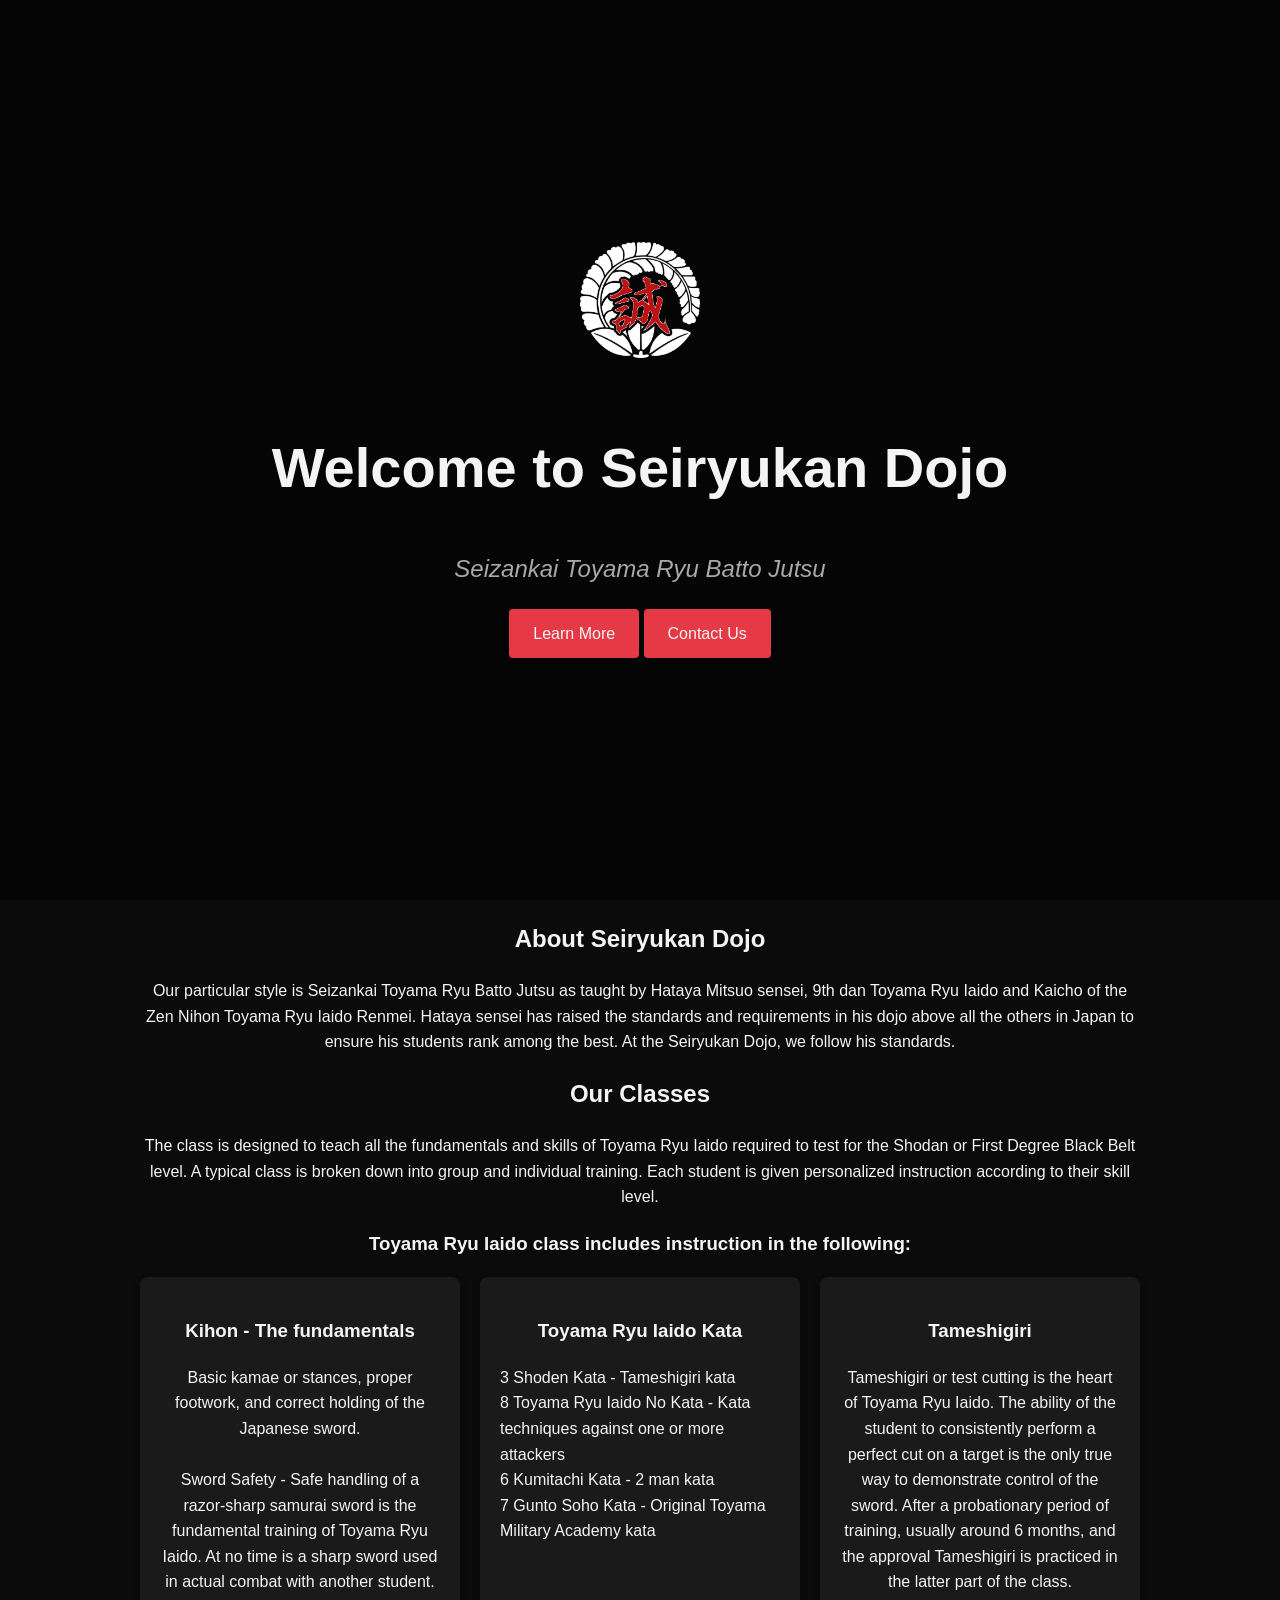
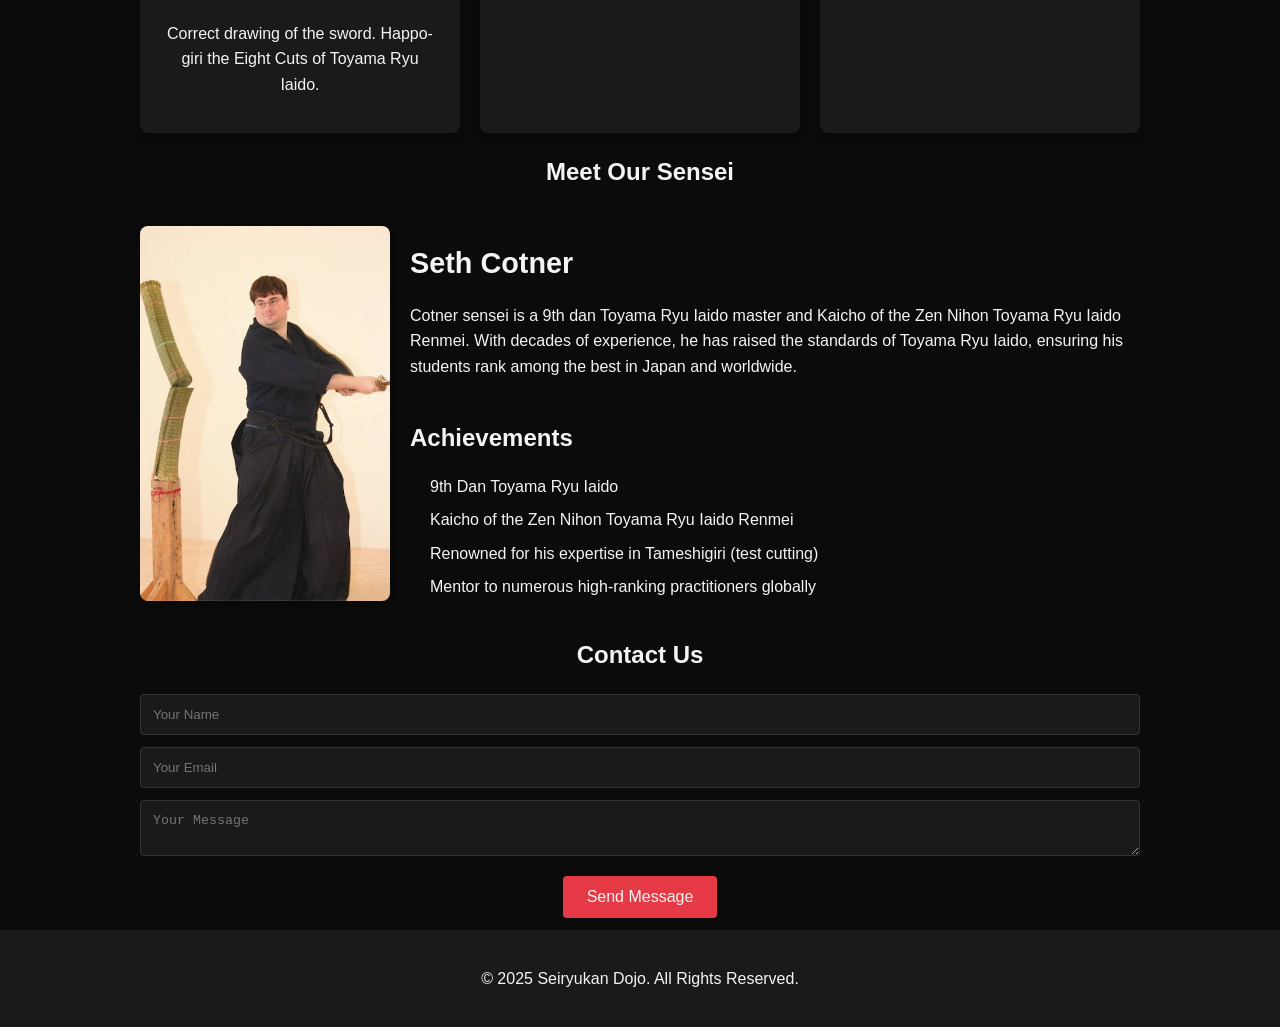
<file: index.html>
<!DOCTYPE html>
<html lang="en">
<head>
    <meta charset="UTF-8" />
    <meta name="viewport" content="width=device-width, initial-scale=1.0" />
    <title>Seiryukan Dojo</title>
    <!-- Link to the external stylesheet -->
    <link rel="stylesheet" href="./public/styles/styles.css" />
    <!-- Link to the external JavaScript file -->
    <script src="./public/scripts/script.js" defer></script>
</head>
<body>
    <!-- Hero section with a background image and overlay -->
    <header class="hero">
        <div class="hero-overlay"></div>
        <div class="hero-content">
            <!-- Logo image -->
            <img src="./public/imgs/symbol.webp" alt="Seiryukan Dojo Logo" class="dojo-logo">
            <!-- Main title and subtitle -->
            <h1 class="hero-title">Welcome to Seiryukan Dojo</h1>
            <p class="hero-subtitle">Seizankai Toyama Ryu Batto Jutsu</p>
            <!-- Call-to-action buttons -->
            <a href="#about" class="cta-button">Learn More</a>
            <a href="#contact" id="contact-button" class="cta-button">Contact Us</a>
        </div>
    </header>

    <!-- About section -->
    <section id="about" class="section about">
        <div class="container">
            <h2>About Seiryukan Dojo</h2>
            <p>
                <!-- Description of the dojo and its teachings -->
                Our particular style is Seizankai Toyama Ryu Batto Jutsu as taught by Hataya
                Mitsuo sensei, 9th dan Toyama Ryu Iaido and Kaicho of the Zen Nihon Toyama Ryu
                Iaido Renmei. Hataya sensei has raised the standards and requirements in his
                dojo above all the others in Japan to ensure his students rank among the best.
                At the Seiryukan Dojo, we follow his standards.
            </p>
        </div>
    </section>

    <!-- Classes section -->
    <section id="classes" class="section classes">
        <div class="container">
            <h2>Our Classes</h2>
            <p>
                <!-- Overview of the class structure -->
                The class is designed to teach all the fundamentals and skills of Toyama Ryu Iaido required to test for the Shodan or First Degree Black Belt level. 
                A typical class is broken down into group and individual training. Each student is given personalized instruction according to their skill level. 
            </p>
            <h3>Toyama Ryu Iaido class includes instruction in the following:</h3>
            <div class="class-list">
                <!-- Class item: Fundamentals -->
                <div class="class-item">
                    <h3>Kihon - The fundamentals</h3>
                    <p>
                        Basic kamae or stances, proper footwork, and correct holding of the Japanese sword.<br><br>
                        Sword Safety - Safe handling of a razor-sharp samurai sword is the fundamental training of Toyama Ryu Iaido. 
                        At no time is a sharp sword used in actual combat with another student.<br><br>
                        Correct drawing of the sword. Happo-giri the Eight Cuts of Toyama Ryu Iaido.
                    </p>
                </div>
                <!-- Class item: Kata -->
                <div class="class-item">
                    <h3>Toyama Ryu Iaido Kata</h3>
                    <ul>
                        <li>3 Shoden Kata - Tameshigiri kata</li>
                        <li>8 Toyama Ryu Iaido No Kata - Kata techniques against one or more attackers</li>
                        <li>6 Kumitachi Kata - 2 man kata</li>
                        <li>7 Gunto Soho Kata - Original Toyama Military Academy kata</li>
                    </ul>
                </div>
                <!-- Class item: Tameshigiri -->
                <div class="class-item">
                    <h3>Tameshigiri</h3>
                    <p> 
                        Tameshigiri or test cutting is the heart of Toyama Ryu Iaido. The ability of the student to consistently perform
                        a perfect cut on a target is the only true way to demonstrate control of the sword. After a probationary period
                        of training, usually around 6 months, and the approval Tameshigiri is practiced in the latter part of the class.
                    </p>
                </div>
            </div>
        </div>
    </section>

    <!-- Sensei section -->
    <section id="sensei" class="section sensei">
        <div class="container">
            <h2>Meet Our Sensei</h2>
            <div class="sensei-content">
                <img src="./public/imgs/seth.jpg" alt="Sensei Hataya Mitsuo" class="sensei-image">
                <div class="sensei-details">
                    <h3>Seth Cotner</h3>
                    <p>
                        Cotner sensei is a 9th dan Toyama Ryu Iaido master and Kaicho of the Zen Nihon Toyama Ryu Iaido Renmei. 
                        With decades of experience, he has raised the standards of Toyama Ryu Iaido, ensuring his students rank among the best in Japan and worldwide.
                    </p>
                    <h4>Achievements</h4>
                    <ul>
                        <li>9th Dan Toyama Ryu Iaido</li>
                        <li>Kaicho of the Zen Nihon Toyama Ryu Iaido Renmei</li>
                        <li>Renowned for his expertise in Tameshigiri (test cutting)</li>
                        <li>Mentor to numerous high-ranking practitioners globally</li>
                    </ul>
                </div>
            </div>
        </div>
    </section>

    <!-- Contact section -->
    <section id="contact" class="section contact">
        <div class="container">
            <h2>Contact Us</h2>
            <!-- Contact form -->
            <form id="contact-form" class="contact-form">
                <input type="text" name="name" placeholder="Your Name" required />
                <input type="email" name="email" placeholder="Your Email" required />
                <textarea name="message" placeholder="Your Message" required></textarea>
                <button type="submit" class="cta-button">Send Message</button>
                <!-- Success message displayed after form submission -->
                <p id="form-message" style="display: none; color: green; margin-top: 10px;">Message sent successfully!</p>
            </form>
        </div>
    </section>

    <!-- Footer -->
    <footer class="footer">
        <div class="container">
            <p>&copy; 2025 Seiryukan Dojo. All Rights Reserved.</p>
        </div>
    </footer>
</body>
</html>
</file>
<file: public/styles/styles.css>
/* Define global CSS variables for consistent theming */
:root {
    --primary-color: #1a1a1a; /* Main background color */
    --accent-color: #e63946; /* Highlight color for buttons and links */
    --text-color: #f4f4f4; /* Default text color */
    --text-muted-color: #a8a8a8; /* Muted text color for less emphasis */
    --text-highlight-color: #f1fa8c; /* Highlight color for important text */
    --background-color: #0b0b0b; /* Background color for the body */
    --font-family: 'Arial', sans-serif; /* Default font family */
}

/* Global styles for the body */
body {
    font-family: var(--font-family);
    color: var(--text-color);
    background-color: var(--background-color);
    margin: 0;
    padding: 0;
    box-sizing: border-box;
    line-height:1.6;
}

/* Hero section styles */
.hero {
    position: relative;
    height: 100vh;
    /* background: url("[data-uri]") center/cover no-repeat; Background image */
    display: flex;
    justify-content: center;
    align-items: center;
    text-align: center;
    padding: 20px;
    box-sizing: border-box;
}

/* Overlay for the hero section */
.hero-overlay {
    position: absolute;
    top: 0;
    left: 0;
    width: 100%;
    height: 100%;
    background: rgba(0, 0, 0, 0.5); /* Semi-transparent overlay */
}

/* Content inside the hero section */
.hero-content {
    z-index: 10; /* Ensure content is above the overlay */
    width: 100%;
    max-width: 800px;
}

/* Logo inside the hero section */
.dojo-logo {
    max-width: 120px;
    margin-bottom: 20px;
}

/* Hero title and subtitle styles */
.hero-title {
    font-size: clamp(2rem, 5vw, 3.5rem); /* Responsive font size */
    font-weight: 700;
}

.hero-subtitle {
    font-size: clamp(1rem, 3vw, 1.5rem);
    margin-bottom: 20px;
    color: var(--text-muted-color); /* Muted text color */
    font-style: italic;
}

/* Call-to-action button styles */
.cta-button {
    padding: 12px 24px;
    background-color: var(--accent-color);
    color: var(--text-color);
    border: none;
    border-radius: 4px;
    font-size: 1rem;
    cursor: pointer;
    text-decoration: none;
    display: inline-block;
    transition: background-color 0.3s ease; /* Smooth hover effect */
}

.cta-button:hover {
    background-color: #d62839; /* Darker accent color on hover */
}

/* Section styles */
.section {
    padding: 0px 20px;
    text-align: center;
}

/* Container for centering content */
.container {
    max-width: 1000px;
    margin: 0 auto;
}

/* Class list grid layout */
.class-list {
    display: grid;
    grid-template-columns: repeat(auto-fit, minmax(250px, 1fr)); /* Responsive grid */
    gap: 20px;
}

/* Individual class item styles */
.class-item {
    background-color: var(--primary-color);
    padding: 20px;
    border-radius: 8px;
    box-shadow: 0 4px 8px rgba(0, 0, 0, 0.2); /* Subtle shadow */
    transition: transform 0.3s ease; /* Smooth hover effect */
}

.class-item:hover {
    transform: translateY(-5px); /* Slight lift on hover */
}

/* Contact form input and textarea styles */
.contact-form input,
.contact-form textarea {
    width: 100%;
    padding: 12px;
    margin-bottom: 12px;
    border: 1px solid #333;
    background-color: var(--primary-color);
    color: var(--text-color);
    border-radius: 4px;
    box-sizing: border-box;
}

.contact-form button{
    padding-bottom: 12px;
    margin-bottom: 12px;
}

/* Footer styles */
.footer {
    background-color: var(--primary-color);
    padding: 20px;
    text-align: center;
}

/* Sensei section styles */
.sensei-content {
    display: flex;
    flex-wrap: wrap;
    align-items: center;
    gap: 20px;
    text-align: left;
}

.sensei-image {
    max-width: 25%;
    border-radius: 8px;
    box-shadow: 0 4px 8px rgba(0, 0, 0, 0.2);
}

.sensei-details {
    flex: 1;
}

.sensei-details h3 {
    font-size: 1.8rem;
    margin-bottom: 10px;
}

.sensei-details h4{
    font-size: 1.5rem;
    margin-top: 40px;
    margin-bottom: 10px;
}

.sensei-details ul {
    list-style-type: disc;
    padding-left: 20px;
}

.sensei-details ul li {
    margin-bottom: 8px;
}

/* Responsive styles for the sensei section */
@media (max-width: 600px) {
    .sensei-content {
        flex-direction: column;
        text-align: center;
    }

    .sensei-image {
        margin-bottom: 20px;
        max-width: 100%;
    }
}

/* Responsive styles for smaller screens */
@media (max-width: 600px) {
    .hero-title {
        font-size: 2rem;
    }

    .hero-subtitle {
        font-size: 1rem;
    }
}

@media (max-width: 600px) {
    .class-item{
        background-color: var(--background-color);
        box-shadow: none;
        margin:0px;
        padding: 0px;
    }
}

/* Sticky Contact Us button styles */
#contact-button.sticky {
    position: fixed;
    top: 10px; /* Stick to the top-left corner */
    left: 10px;
    z-index: 1000;
    transform: none;
    transition: all 0.3s ease;
}
ul{
    padding-left: 0px;
    text-align: left;
}
li{
    list-style: none;
    padding-left: 0px;
}
</file>
